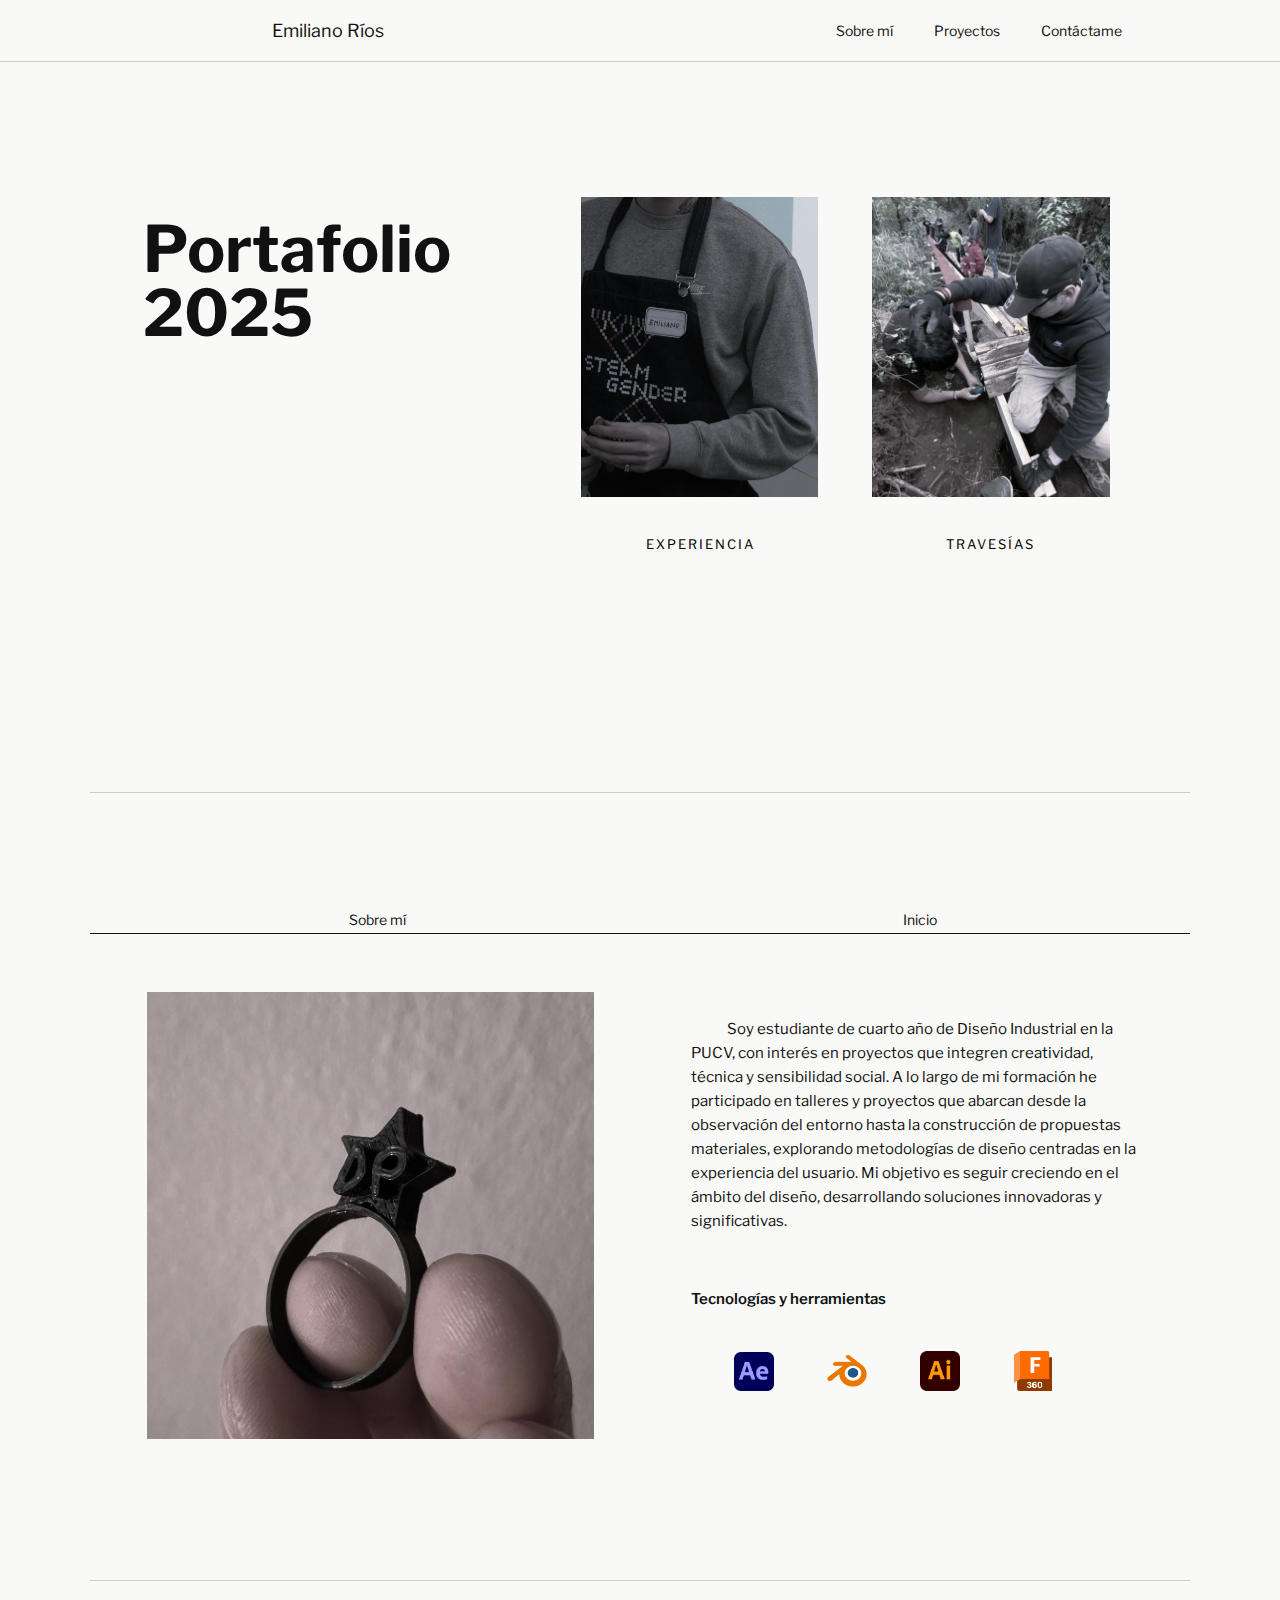
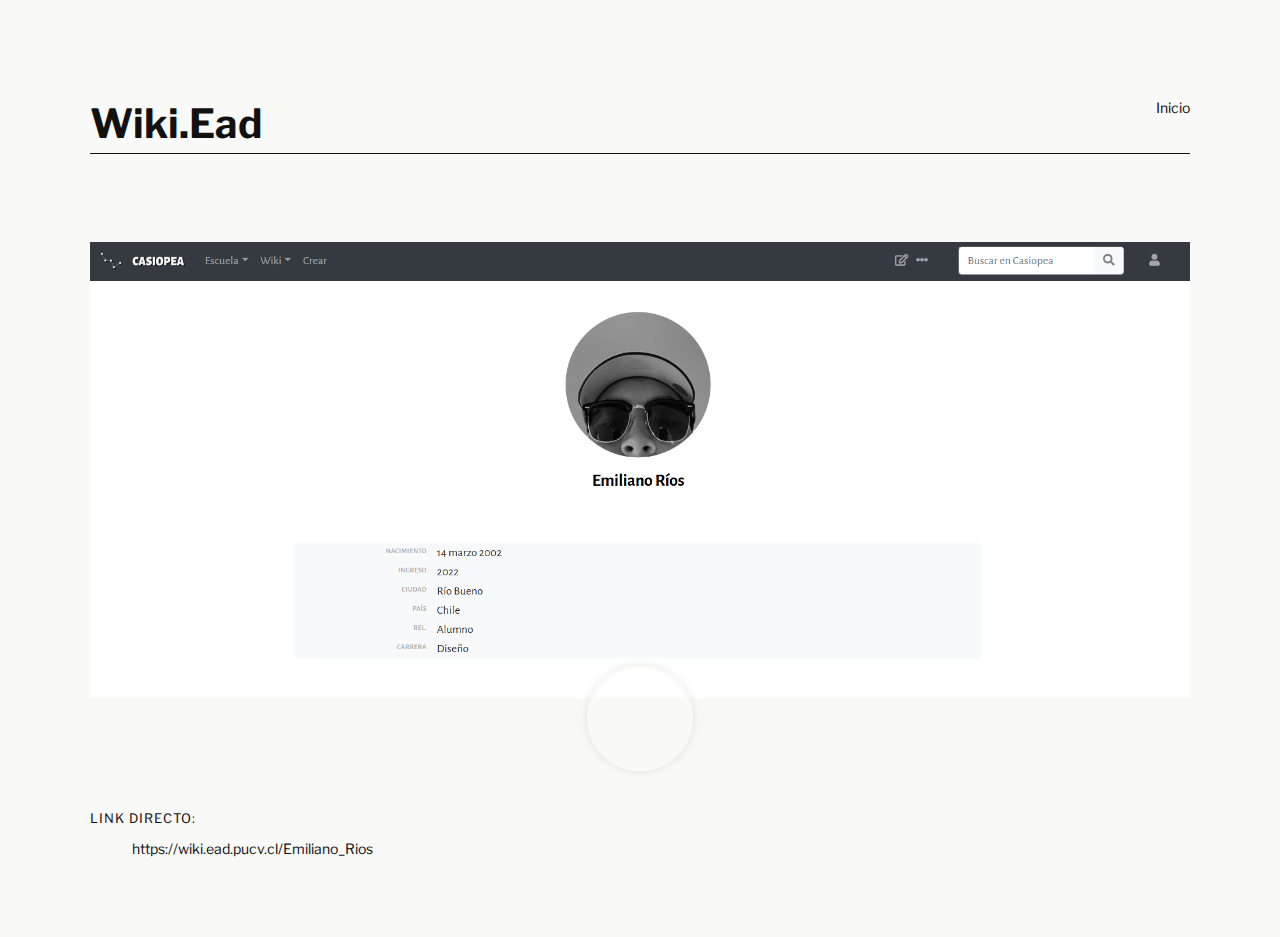
<file: index.html>
<!DOCTYPE html>
<html lang="es">
<head>
  <meta charset="UTF-8">
  <meta name="viewport" content="width=device-width, initial-scale=1.0">
  <title>Portafolio 2025 - Emiliano Ríos</title>
  <link rel="stylesheet" href="styles.css">
  <link href="https://fonts.googleapis.com/css2?family=Libre+Franklin:wght@300;400;700&display=swap" rel="stylesheet">
</head>
<body>

  <header class="header">
   <div class="logo">Emiliano Ríos</div>
    <nav>
      <a href="#sobre-mi">Sobre mí</a>
      <a href="proyectos.html">Proyectos</a>
      <a href="contacto.html">Contáctame</a>
    </nav>
  </header>

  <main class="container">

    <section class="intro">
      <div class="text-block">
        <h1>Portafolio<br>2025</h1>
      </div>
      <div class="intro-right">
        <div class="images">
          <div class="img-box"><a href="experiencia.html"><img src="imagenes/imagenesinicio (1).JPG" alt="Experiencia"></a></div>
          <div class="img-box"><a href="travesias.html"><img src="imagenes/imagenesinicio (2).jpg" alt="Travesías"></a></div>
        </div>
        <div class="links">
          <a href="experiencia.html" class="link">EXPERIENCIA</a>
          <a href="travesias.html" class="link">TRAVESÍAS</a>
        </div>
      </div>
    </section>

    <hr class="divider">

    <section id="sobre-mi" class="about">
      <div class="section-header">
        <span>Sobre mí</span>
        <a href="#" class="right">Inicio</a> 
      </div>

      <div class="about-content">
        <div class="about-image">
          <img src="imagenes/imagenanillo.jpg" alt="Anillo de plástico">
        </div>
        <div class="about-text">
          <p>
            Soy estudiante de cuarto año de Diseño Industrial en la PUCV, con interés en proyectos que integren creatividad, técnica y sensibilidad social. A lo largo de mi formación he participado en talleres y proyectos que abarcan desde la observación del entorno hasta la construcción de propuestas materiales, explorando metodologías de diseño centradas en la experiencia del usuario. Mi objetivo es seguir creciendo en el ámbito del diseño, desarrollando soluciones innovadoras y significativas.
          </p>
          <p class="tools">Tecnologías y herramientas</p>
          <div class="icons">
            <img src="imagenes/logosapps/logos (1).png" alt="Fusion 360">
            <img src="imagenes/logosapps/logos (2).png" alt="Illustrator">
            <img src="imagenes/logosapps/logos (3).png" alt="After Effects">
            <img src="imagenes/logosapps/logos (4).jpg" alt="Blender">
          </div>
        </div>
      </div>
    </section>

    <hr class="divider">

    <section class="wiki">
      <div class="section-header">
        <h2>Wiki.ead</h2>
        <a href="#" class="right">Inicio</a>
      </div>
      <div class="wiki-img">
        <img src="imagenes/capturawiki.png" alt="Wiki captura">
        <div class="wiki-perfil">
        </div>
      </div>
      <p class="link-text">LINK DIRECTO:</p>
      <a href="https://wiki.ead.pucv.cl/Emiliano_Rios" target="_blank" class="wiki-link">
        https://wiki.ead.pucv.cl/Emiliano_Rios
      </a>
    </section>

  </main>
</body>
</html>
</file>
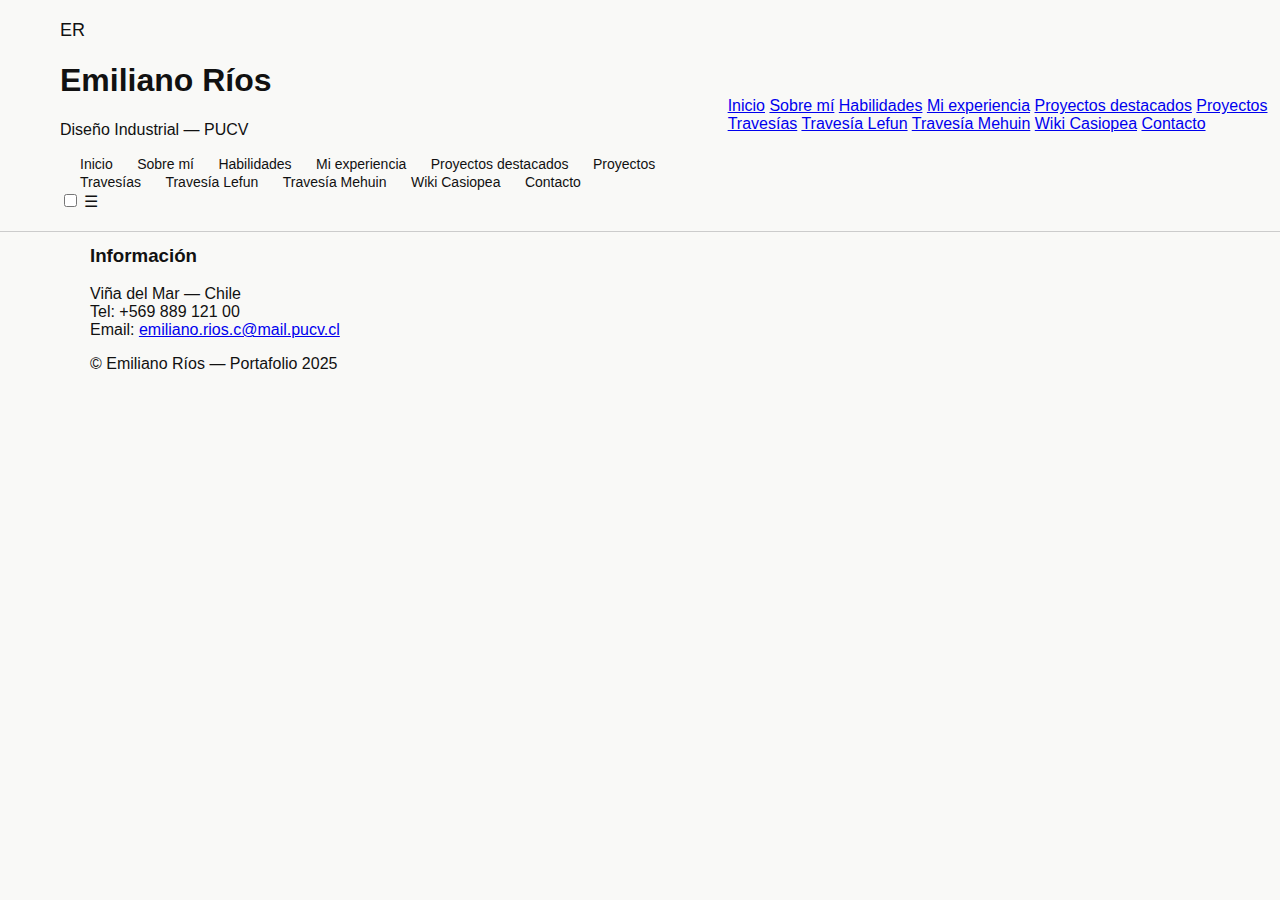
<file: contacto.html>
<!DOCTYPE html>
<html lang="es">
<head><meta charset="utf-8"><meta name="viewport" content="width=device-width,initial-scale=1"><title>Contacto</title><link rel="stylesheet" href="styles.css"></head>
<body>
  <header class="header" role="banner">
    <div class="wrap">
      <div class="brand">
        <div class="logo">ER</div>
        <div>
          <h1>Emiliano Ríos</h1>
          <p>Diseño Industrial — PUCV</p>
        </div>
      </div>

      <nav class="nav" role="navigation" aria-label="Main">
        <a href="index.html">Inicio</a>
        <a href="sobre.html">Sobre mí</a>
        <a href="habilidades.html">Habilidades</a>
        <a href="experiencia.html">Mi experiencia</a>
        <a href="destacados.html">Proyectos destacados</a>
        <a href="proyectos.html">Proyectos</a>
        <a href="travesias.html">Travesías</a>
        <a href="lefun.html">Travesía Lefun</a>
        <a href="mehuin.html">Travesía Mehuin</a>
        <a href="wiki.html">Wiki Casiopea</a>
        <a href="contacto.html">Contacto</a>
      </nav>

      <input id="m11" class="menu-toggle" type="checkbox" />
      <label for="m11" class="hamburger" aria-hidden>☰</label>
    </div>

    <div class="nav-mobile container" aria-hidden>
      <a href="index.html">Inicio</a>
      <a href="sobre.html">Sobre mí</a>
      <a href="habilidades.html">Habilidades</a>
      <a href="experiencia.html">Mi experiencia</a>
      <a href="destacados.html">Proyectos destacados</a>
      <a href="proyectos.html">Proyectos</a>
      <a href="travesias.html">Travesías</a>
      <a href="lefun.html">Travesía Lefun</a>
      <a href="mehuin.html">Travesía Mehuin</a>
      <a href="wiki.html">Wiki Casiopea</a>
      <a href="contacto.html">Contacto</a>
    </div>
  </header>

  <main class="container">
    <section class="hero"><h2>Contacto directo</h2><p class="text-muted">Puedes escribirme al correo o por teléfono.</p></section>

    <div class="card">
      <h3 class="section-title">Información</h3>
      <p class="text-muted">Viña del Mar — Chile<br>Tel: +569 889 121 00<br>Email: <a href="mailto:emiliano.rios.c@mail.pucv.cl">emiliano.rios.c@mail.pucv.cl</a></p>
    </div>

    <footer class="footer">© Emiliano Ríos — Portafolio 2025</footer>
  </main>
</body>
</html>
</file>
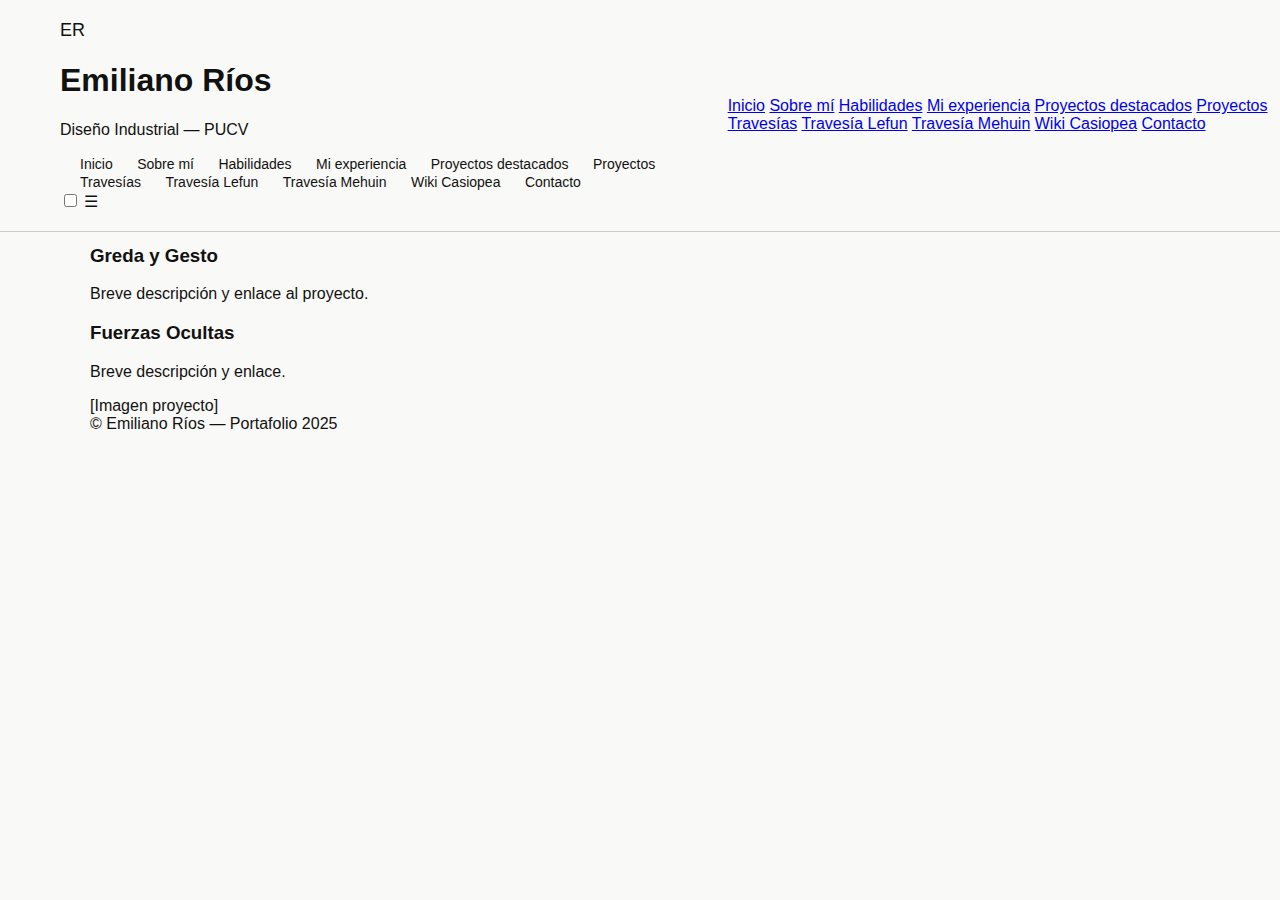
<file: destacados.html>
<!DOCTYPE html>
<html lang="es">
<head><meta charset="utf-8"><meta name="viewport" content="width=device-width,initial-scale=1"><title>Proyectos destacados</title><link rel="stylesheet" href="styles.css"></head>
<body>
  <header class="header" role="banner">
    <div class="wrap">
      <div class="brand">
        <div class="logo">ER</div>
        <div>
          <h1>Emiliano Ríos</h1>
          <p>Diseño Industrial — PUCV</p>
        </div>
      </div>

      <nav class="nav" role="navigation" aria-label="Main">
        <a href="index.html">Inicio</a>
        <a href="sobre.html">Sobre mí</a>
        <a href="habilidades.html">Habilidades</a>
        <a href="experiencia.html">Mi experiencia</a>
        <a href="destacados.html">Proyectos destacados</a>
        <a href="proyectos.html">Proyectos</a>
        <a href="travesias.html">Travesías</a>
        <a href="lefun.html">Travesía Lefun</a>
        <a href="mehuin.html">Travesía Mehuin</a>
        <a href="wiki.html">Wiki Casiopea</a>
        <a href="contacto.html">Contacto</a>
      </nav>

      <input id="m5" class="menu-toggle" type="checkbox" />
      <label for="m5" class="hamburger" aria-hidden>☰</label>
    </div>

    <div class="nav-mobile container" aria-hidden>
      <a href="index.html">Inicio</a>
      <a href="sobre.html">Sobre mí</a>
      <a href="habilidades.html">Habilidades</a>
      <a href="experiencia.html">Mi experiencia</a>
      <a href="destacados.html">Proyectos destacados</a>
      <a href="proyectos.html">Proyectos</a>
      <a href="travesias.html">Travesías</a>
      <a href="lefun.html">Travesía Lefun</a>
      <a href="mehuin.html">Travesía Mehuin</a>
      <a href="wiki.html">Wiki Casiopea</a>
      <a href="contacto.html">Contacto</a>
    </div>
  </header>

  <main class="container">
    <section class="hero"><h2>Proyectos destacados</h2><p class="text-muted">Greda y Gesto · Fuerzas Ocultas · Otros</p></section>

    <div class="row">
      <div>
        <div class="card"><h3 class="section-title">Greda y Gesto</h3><p class="text-muted">Breve descripción y enlace al proyecto.</p></div>
        <div class="card" style="margin-top:18px"><h3 class="section-title">Fuerzas Ocultas</h3><p class="text-muted">Breve descripción y enlace.</p></div>
      </div>
      <aside><div class="card"><div class="img-placeholder">[Imagen proyecto]</div></div></aside>
    </div>

    <footer class="footer">© Emiliano Ríos — Portafolio 2025</footer>
  </main>
</body>
</html>
</file>
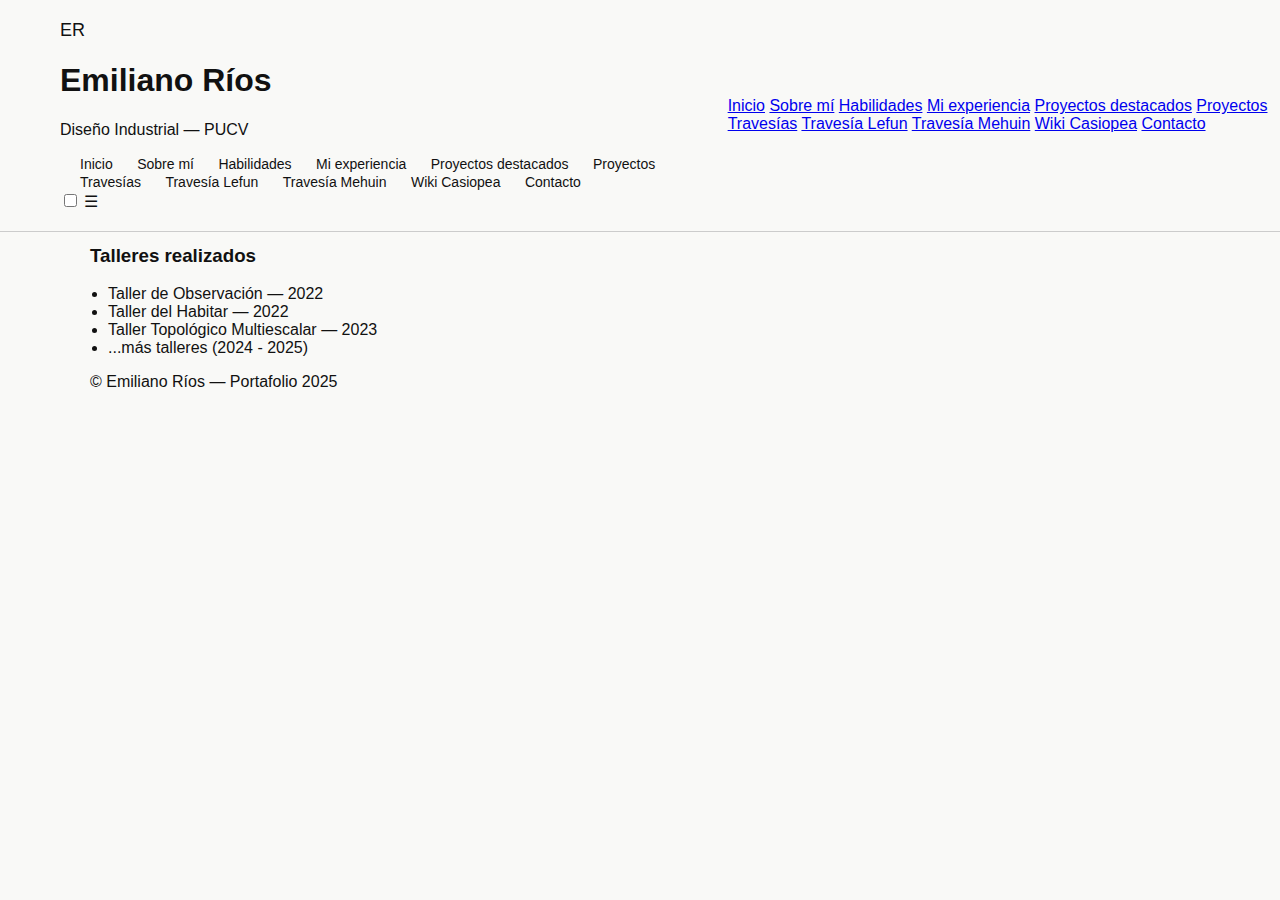
<file: experiencia.html>
<!DOCTYPE html>
<html lang="es">
<head><meta charset="utf-8"><meta name="viewport" content="width=device-width,initial-scale=1"><title>Mi experiencia</title><link rel="stylesheet" href="styles.css"></head>
<body>
  <header class="header" role="banner">
    <div class="wrap">
      <div class="brand">
        <div class="logo">ER</div>
        <div>
          <h1>Emiliano Ríos</h1>
          <p>Diseño Industrial — PUCV</p>
        </div>
      </div>

      <nav class="nav" role="navigation" aria-label="Main">
        <a href="index.html">Inicio</a>
        <a href="sobre.html">Sobre mí</a>
        <a href="habilidades.html">Habilidades</a>
        <a href="experiencia.html">Mi experiencia</a>
        <a href="destacados.html">Proyectos destacados</a>
        <a href="proyectos.html">Proyectos</a>
        <a href="travesias.html">Travesías</a>
        <a href="lefun.html">Travesía Lefun</a>
        <a href="mehuin.html">Travesía Mehuin</a>
        <a href="wiki.html">Wiki Casiopea</a>
        <a href="contacto.html">Contacto</a>
      </nav>

      <input id="m4" class="menu-toggle" type="checkbox" />
      <label for="m4" class="hamburger" aria-hidden>☰</label>
    </div>

    <div class="nav-mobile container" aria-hidden>
      <a href="index.html">Inicio</a>
      <a href="sobre.html">Sobre mí</a>
      <a href="habilidades.html">Habilidades</a>
      <a href="experiencia.html">Mi experiencia</a>
      <a href="destacados.html">Proyectos destacados</a>
      <a href="proyectos.html">Proyectos</a>
      <a href="travesias.html">Travesías</a>
      <a href="lefun.html">Travesía Lefun</a>
      <a href="mehuin.html">Travesía Mehuin</a>
      <a href="wiki.html">Wiki Casiopea</a>
      <a href="contacto.html">Contacto</a>
    </div>
  </header>

  <main class="container">
    <section class="hero"><h2>Mi experiencia</h2><p class="text-muted">Aquí puedes listar talleres, fechas y enlaces a las wikis del campus.</p></section>

    <div class="card"><h3 class="section-title">Talleres realizados</h3>
      <ul class="text-muted" style="padding-left:18px;text-align:left;">
        <li>Taller de Observación — 2022</li>
        <li>Taller del Habitar — 2022</li>
        <li>Taller Topológico Multiescalar — 2023</li>
        <li>...más talleres (2024 - 2025)</li>
      </ul>
    </div>

    <footer class="footer">© Emiliano Ríos — Portafolio 2025</footer>
  </main>
</body>
</html>
</file>
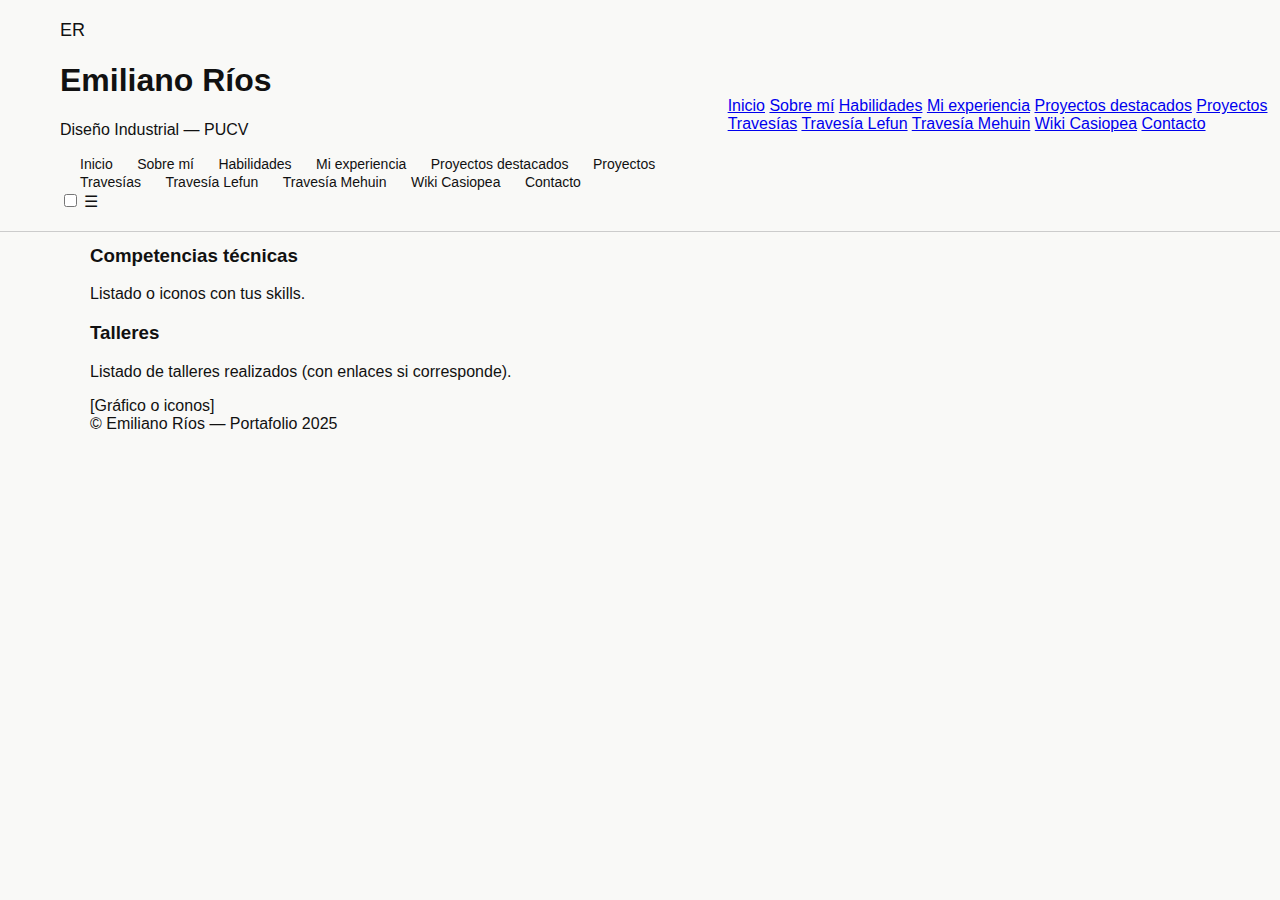
<file: habilidades.html>
<!DOCTYPE html>
<html lang="es">
<head>
  <meta charset="utf-8"><meta name="viewport" content="width=device-width,initial-scale=1">
  <title>Habilidades - Emiliano Ríos</title>
  <link rel="stylesheet" href="styles.css">
</head>
<body>
  <header class="header" role="banner">
    <div class="wrap">
      <div class="brand">
        <div class="logo">ER</div>
        <div>
          <h1>Emiliano Ríos</h1>
          <p>Diseño Industrial — PUCV</p>
        </div>
      </div>

      <nav class="nav" role="navigation" aria-label="Main">
        <a href="index.html">Inicio</a>
        <a href="sobre.html">Sobre mí</a>
        <a href="habilidades.html">Habilidades</a>
        <a href="experiencia.html">Mi experiencia</a>
        <a href="destacados.html">Proyectos destacados</a>
        <a href="proyectos.html">Proyectos</a>
        <a href="travesias.html">Travesías</a>
        <a href="lefun.html">Travesía Lefun</a>
        <a href="mehuin.html">Travesía Mehuin</a>
        <a href="wiki.html">Wiki Casiopea</a>
        <a href="contacto.html">Contacto</a>
      </nav>

      <input id="m3" class="menu-toggle" type="checkbox" />
      <label for="m3" class="hamburger" aria-hidden>☰</label>
    </div>

    <div class="nav-mobile container" aria-hidden>
      <a href="index.html">Inicio</a>
      <a href="sobre.html">Sobre mí</a>
      <a href="habilidades.html">Habilidades</a>
      <a href="experiencia.html">Mi experiencia</a>
      <a href="destacados.html">Proyectos destacados</a>
      <a href="proyectos.html">Proyectos</a>
      <a href="travesias.html">Travesías</a>
      <a href="lefun.html">Travesía Lefun</a>
      <a href="mehuin.html">Travesía Mehuin</a>
      <a href="wiki.html">Wiki Casiopea</a>
      <a href="contacto.html">Contacto</a>
    </div>
  </header>

  <main class="container">
    <section class="hero"><h2>Habilidades</h2><p class="text-muted">Renders · CAD · Construcción de producto · Herramientas digitales · Gestión · Comunicación</p></section>

    <div class="row">
      <div>
        <div class="card"><h3 class="section-title">Competencias técnicas</h3><p class="text-muted">Listado o iconos con tus skills.</p></div>
        <div class="card" style="margin-top:18px"><h3 class="section-title">Talleres</h3><p class="text-muted">Listado de talleres realizados (con enlaces si corresponde).</p></div>
      </div>
      <aside>
        <div class="card"><div class="img-placeholder">[Gráfico o iconos]</div></div>
      </aside>
    </div>

    <footer class="footer">© Emiliano Ríos — Portafolio 2025</footer>
  </main>
</body>
</html>
</file>
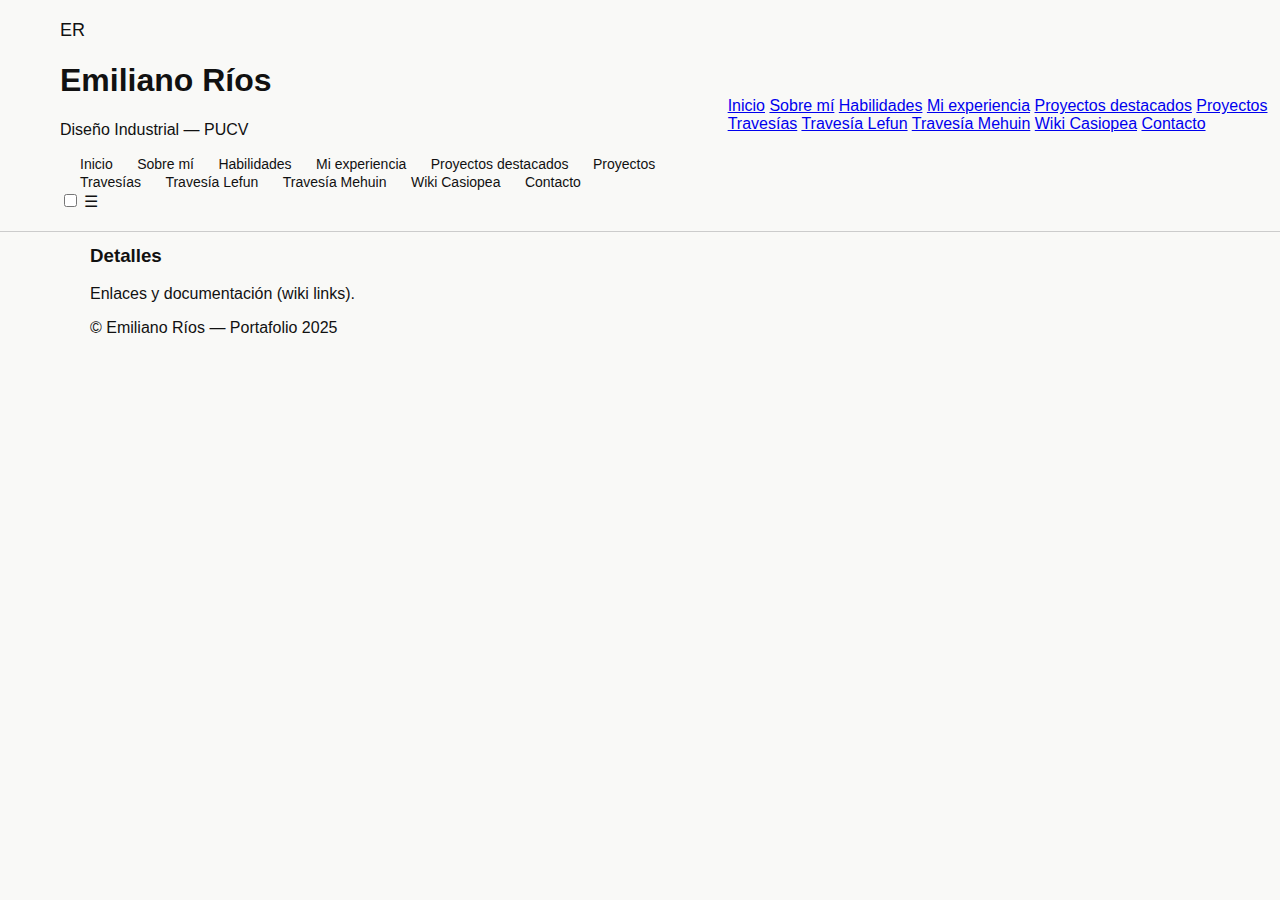
<file: lefun.html>
<!DOCTYPE html>
<html lang="es">
<head><meta charset="utf-8"><meta name="viewport" content="width=device-width,initial-scale=1"><title>Travesía Lefun</title><link rel="stylesheet" href="styles.css"></head>
<body>
  <header class="header" role="banner">
    <div class="wrap">
      <div class="brand">
        <div class="logo">ER</div>
        <div>
          <h1>Emiliano Ríos</h1>
          <p>Diseño Industrial — PUCV</p>
        </div>
      </div>

      <nav class="nav" role="navigation" aria-label="Main">
        <a href="index.html">Inicio</a>
        <a href="sobre.html">Sobre mí</a>
        <a href="habilidades.html">Habilidades</a>
        <a href="experiencia.html">Mi experiencia</a>
        <a href="destacados.html">Proyectos destacados</a>
        <a href="proyectos.html">Proyectos</a>
        <a href="travesias.html">Travesías</a>
        <a href="lefun.html">Travesía Lefun</a>
        <a href="mehuin.html">Travesía Mehuin</a>
        <a href="wiki.html">Wiki Casiopea</a>
        <a href="contacto.html">Contacto</a>
      </nav>

      <input id="m8" class="menu-toggle" type="checkbox" />
      <label for="m8" class="hamburger" aria-hidden>☰</label>
    </div>

    <div class="nav-mobile container" aria-hidden>
      <a href="index.html">Inicio</a>
      <a href="sobre.html">Sobre mí</a>
      <a href="habilidades.html">Habilidades</a>
      <a href="experiencia.html">Mi experiencia</a>
      <a href="destacados.html">Proyectos destacados</a>
      <a href="proyectos.html">Proyectos</a>
      <a href="travesias.html">Travesías</a>
      <a href="lefun.html">Travesía Lefun</a>
      <a href="mehuin.html">Travesía Mehuin</a>
      <a href="wiki.html">Wiki Casiopea</a>
      <a href="contacto.html">Contacto</a>
    </div>
  </header>

  <main class="container">
    <section class="hero"><h2>Travesía Lefun (2022)</h2><p class="text-muted">Texto descriptivo extraído del PDF — pega aquí tu contenido.</p></section>
    <div class="card"><h3 class="section-title">Detalles</h3><p class="text-muted">Enlaces y documentación (wiki links).</p></div>
    <footer class="footer">© Emiliano Ríos — Portafolio 2025</footer>
  </main>
</body>
</html>
</file>
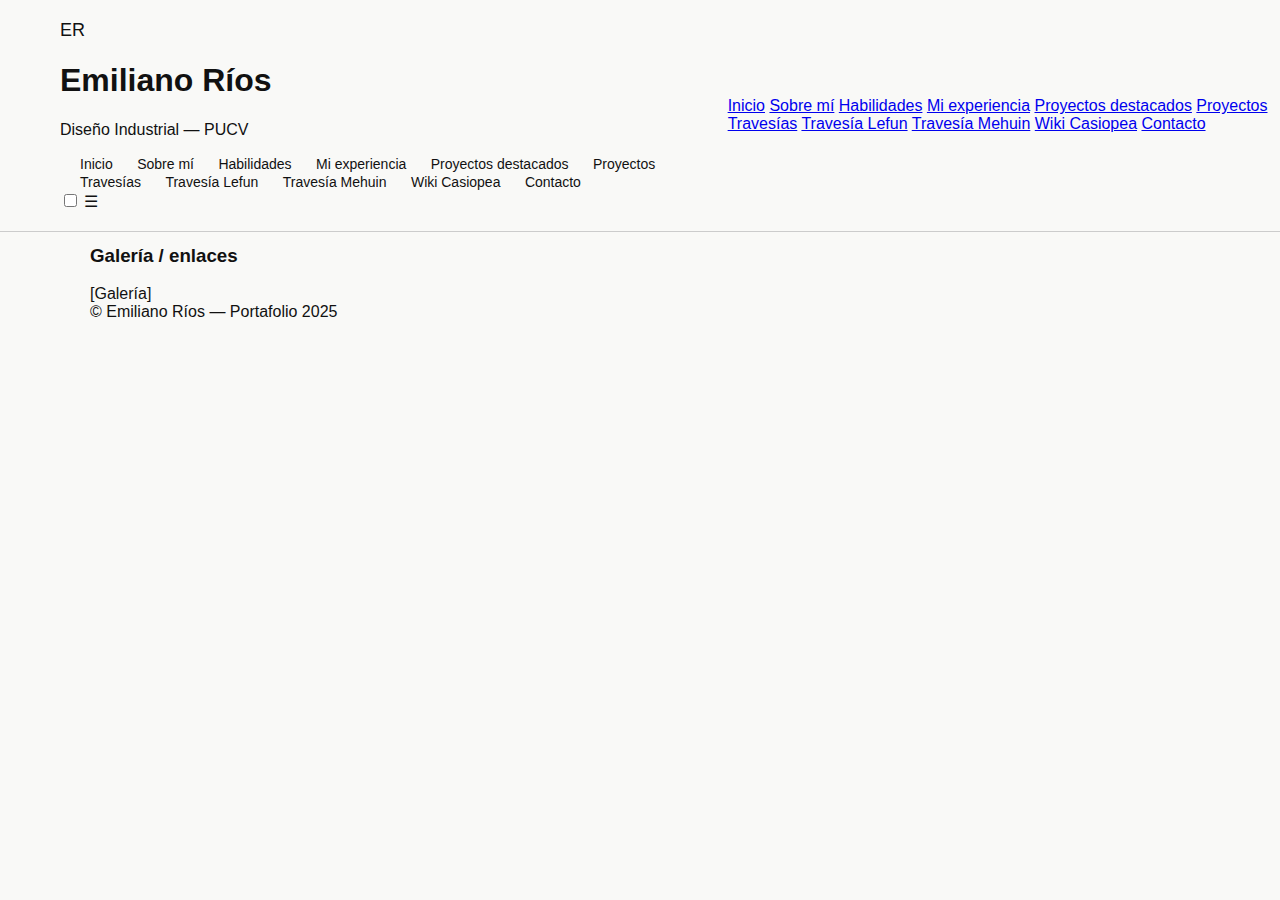
<file: mehuin.html>
<!DOCTYPE html>
<html lang="es">
<head><meta charset="utf-8"><meta name="viewport" content="width=device-width,initial-scale=1"><title>Travesía Mehuin</title><link rel="stylesheet" href="styles.css"></head>
<body>
  <header class="header" role="banner">
    <div class="wrap">
      <div class="brand">
        <div class="logo">ER</div>
        <div>
          <h1>Emiliano Ríos</h1>
          <p>Diseño Industrial — PUCV</p>
        </div>
      </div>

      <nav class="nav" role="navigation" aria-label="Main">
        <a href="index.html">Inicio</a>
        <a href="sobre.html">Sobre mí</a>
        <a href="habilidades.html">Habilidades</a>
        <a href="experiencia.html">Mi experiencia</a>
        <a href="destacados.html">Proyectos destacados</a>
        <a href="proyectos.html">Proyectos</a>
        <a href="travesias.html">Travesías</a>
        <a href="lefun.html">Travesía Lefun</a>
        <a href="mehuin.html">Travesía Mehuin</a>
        <a href="wiki.html">Wiki Casiopea</a>
        <a href="contacto.html">Contacto</a>
      </nav>

      <input id="m9" class="menu-toggle" type="checkbox" />
      <label for="m9" class="hamburger" aria-hidden>☰</label>
    </div>

    <div class="nav-mobile container" aria-hidden>
      <a href="index.html">Inicio</a>
      <a href="sobre.html">Sobre mí</a>
      <a href="habilidades.html">Habilidades</a>
      <a href="experiencia.html">Mi experiencia</a>
      <a href="destacados.html">Proyectos destacados</a>
      <a href="proyectos.html">Proyectos</a>
      <a href="travesias.html">Travesías</a>
      <a href="lefun.html">Travesía Lefun</a>
      <a href="mehuin.html">Travesía Mehuin</a>
      <a href="wiki.html">Wiki Casiopea</a>
      <a href="contacto.html">Contacto</a>
    </div>
  </header>

  <main class="container">
    <section class="hero"><h2>Travesía Mehuin (2023)</h2><p class="text-muted">Resumen: mesa orientada al mar, trabajo con comunidad Lafkenche, etc.</p></section>
    <div class="card"><h3 class="section-title">Galería / enlaces</h3><div class="img-placeholder">[Galería]</div></div>
    <footer class="footer">© Emiliano Ríos — Portafolio 2025</footer>
  </main>
</body>
</html>
</file>
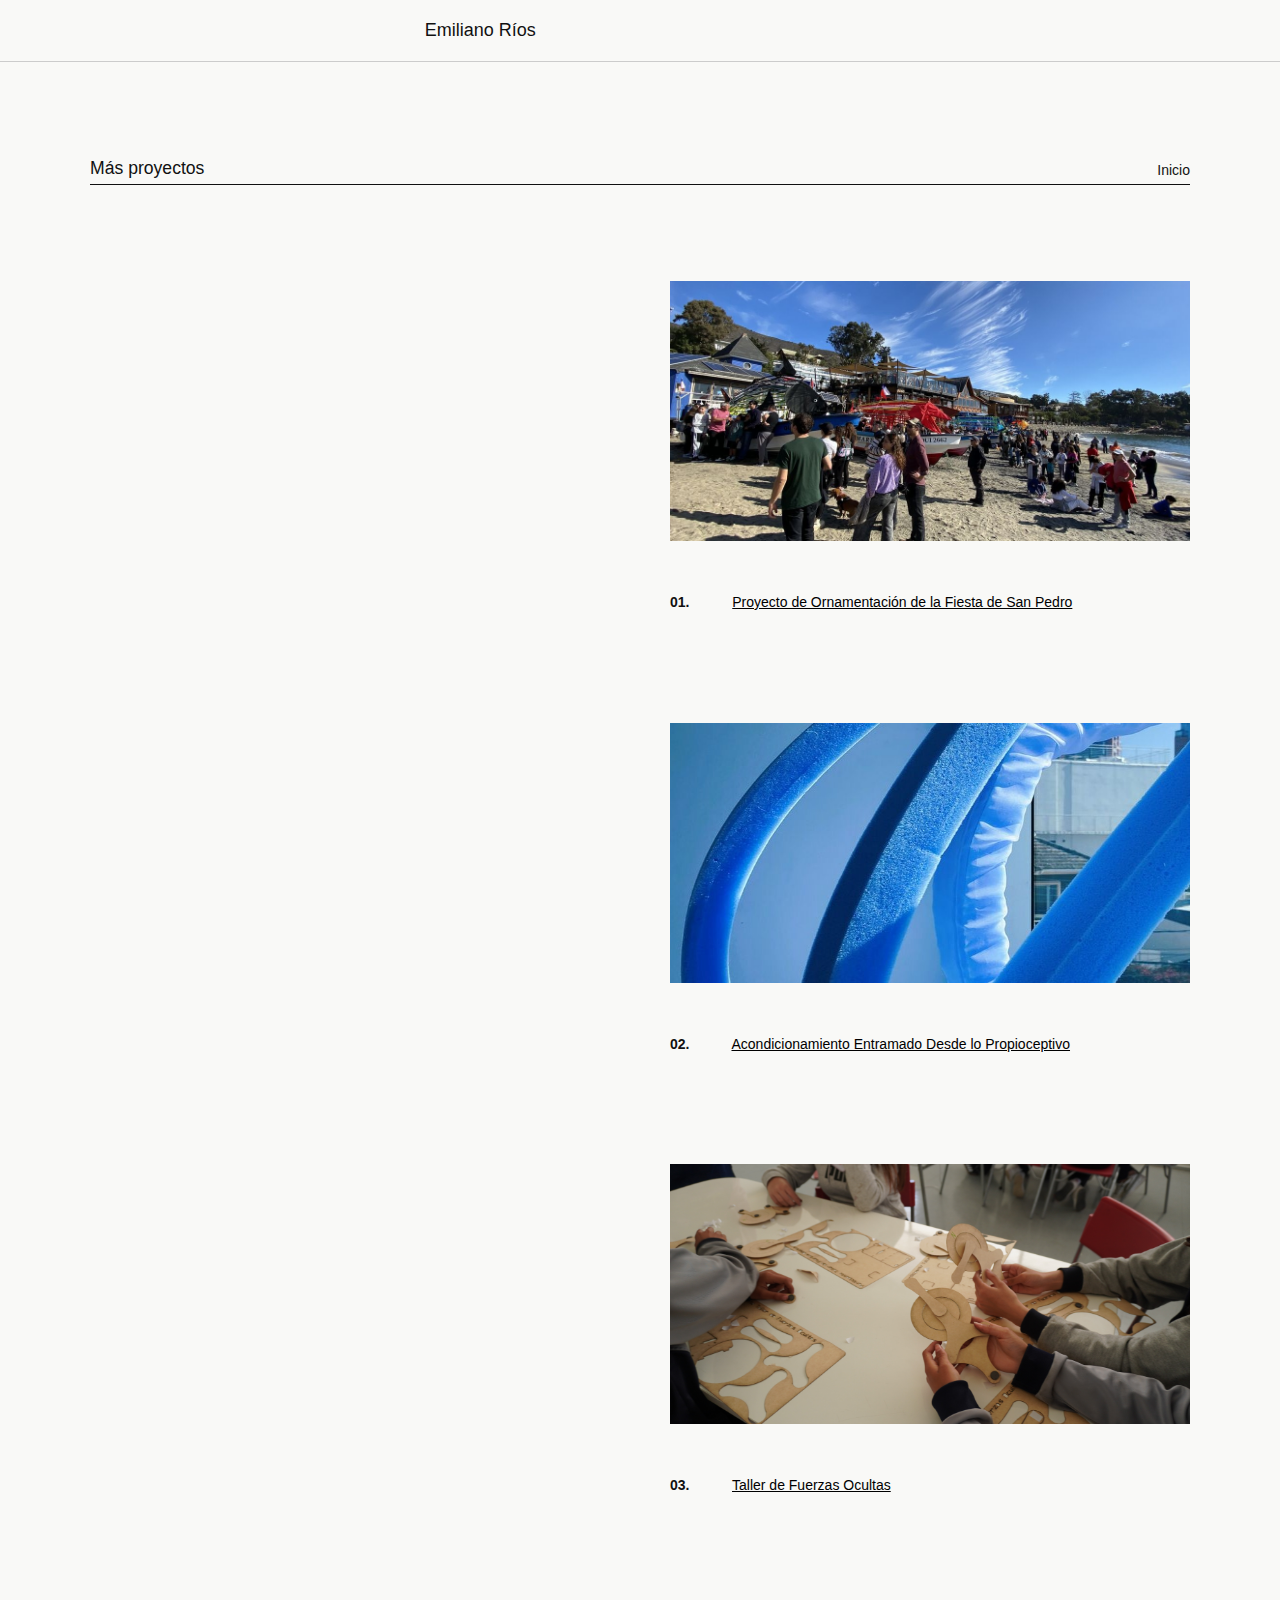
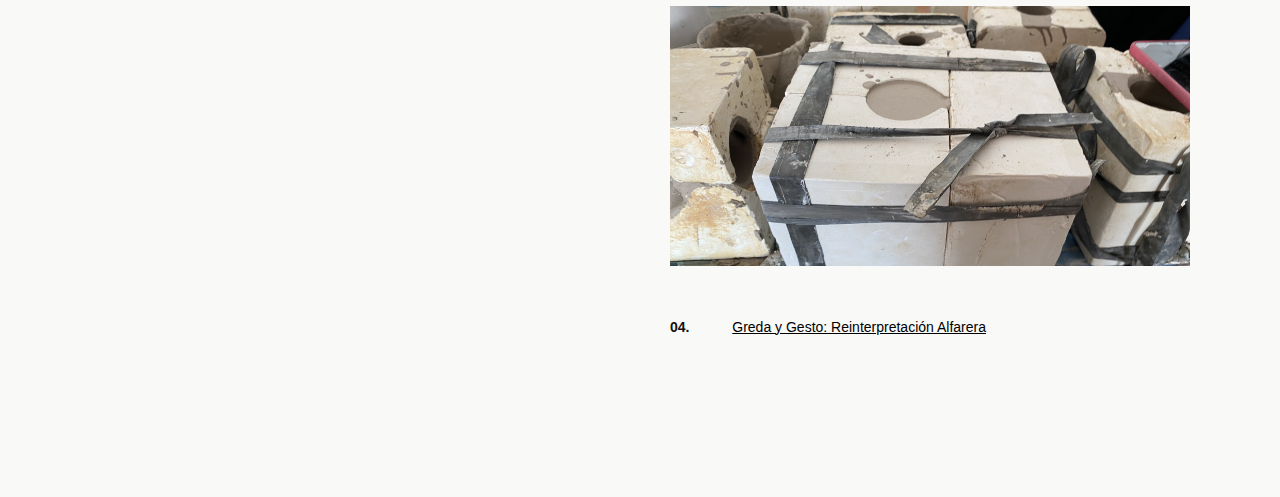
<file: mis-proyectos.html>
<!DOCTYPE html>
<html lang="es">
<head>
  <meta charset="UTF-8">
  <meta name="viewport" content="width=device-width, initial-scale=1.0">
  <title>Más proyectos - Emiliano Ríos</title>
  <link rel="stylesheet" href="styles.css">
</head>
<body>

<header class="header">
  <div class="logo">Emiliano Ríos</div>
  <nav>
    <a href="index.html">Inicio</a>
  </nav>
</header>

<main class="projects-container container">
    <div class="page-subheader">
        <span class="page-title">Más proyectos</span>
        <span class="subheader-right-link"><a href="index.html">Inicio</a></span>
    </div>

    <section class="projects-grid-more">
      <div class="project-card">
        <img src="imagenes/misproyectos (2).jpg" alt="Proyecto San Pedro">
        <p><strong>01.</strong> 
          <a href="#" target="_blank">Proyecto de Ornamentación de la Fiesta de San Pedro</a>
        </p>
      </div>

      <div class="project-card">
        <img src="imagenes/misproyectos (1).jpg" alt="Acondicionamiento Propioceptivo">
        <p><strong>02.</strong> 
          <a href="#" target="_blank">Acondicionamiento Entramado Desde lo Propioceptivo</a>
        </p>
      </div>

      <div class="project-card">
        <img src="imagenes/misproyectos (3).JPG" alt="Taller de Fuerzas Ocultas">
        <p><strong>03.</strong> 
          <a href="https://wiki.ead.pucv.cl/Taller_de_Fuerzas_Ocultas" target="_blank">Taller de Fuerzas Ocultas</a>
        </p>
      </div>

      <div class="project-card">
        <img src="imagenes/misproyectos (1).jpeg" alt="Greda y Gesto">
        <p><strong>04.</strong> 
          <a href="https://wiki.ead.pucv.cl/Greda_y_Gesto:_Reinterpretaci%C3%B3n_Alfarera,_Emiliano_R%C3%ADos._TPT_S1_2025" target="_blank">Greda y Gesto: Reinterpretación Alfarera</a>
        </p>
      </div>
    </section>
</main>
</body>
</html>
</file>
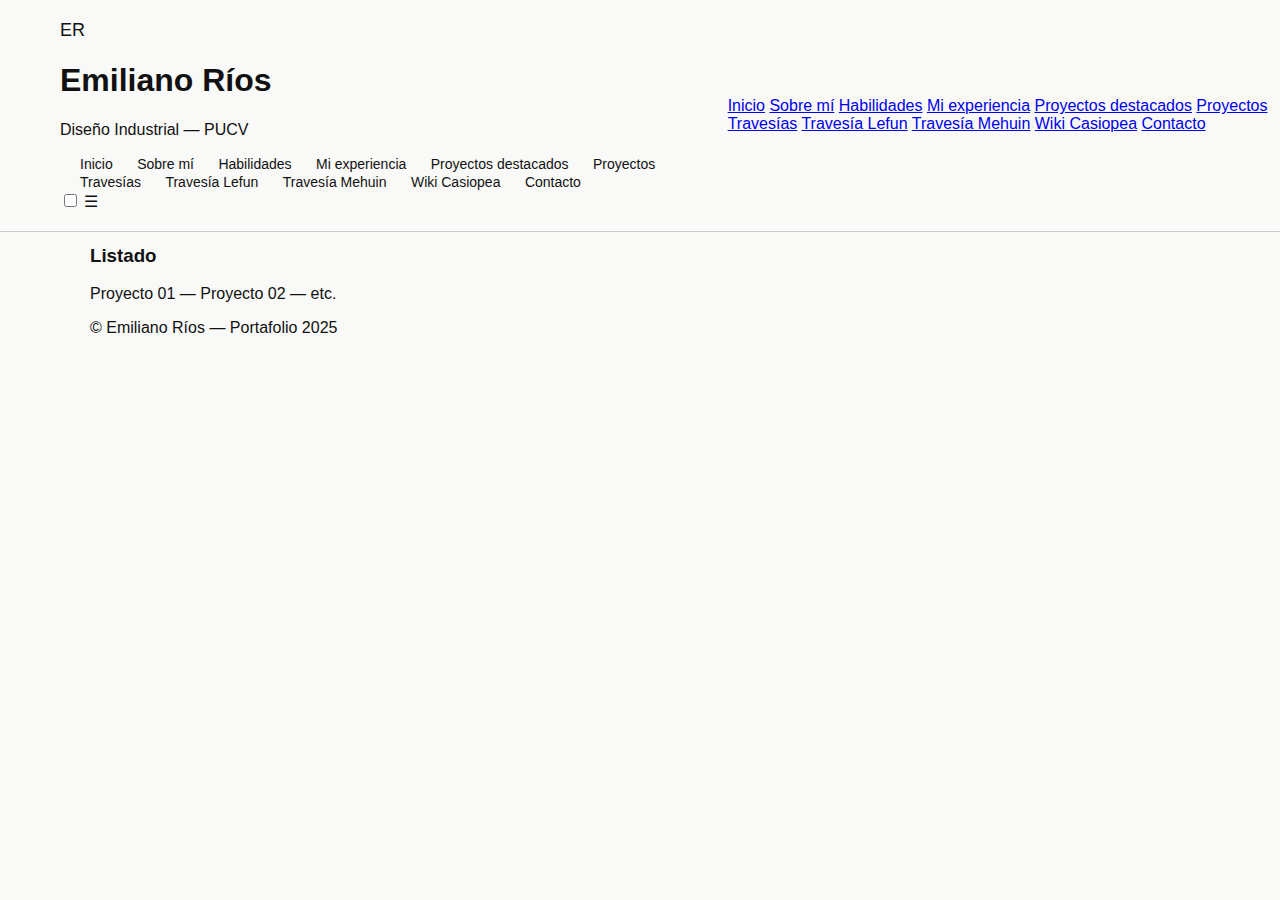
<file: proyectos.html>
<!DOCTYPE html>
<html lang="es">
<head><meta charset="utf-8"><meta name="viewport" content="width=device-width,initial-scale=1"><title>Proyectos</title><link rel="stylesheet" href="styles.css"></head>
<body>
  <header class="header" role="banner">
    <div class="wrap">
      <div class="brand">
        <div class="logo">ER</div>
        <div>
          <h1>Emiliano Ríos</h1>
          <p>Diseño Industrial — PUCV</p>
        </div>
      </div>

      <nav class="nav" role="navigation" aria-label="Main">
        <a href="index.html">Inicio</a>
        <a href="sobre.html">Sobre mí</a>
        <a href="habilidades.html">Habilidades</a>
        <a href="experiencia.html">Mi experiencia</a>
        <a href="destacados.html">Proyectos destacados</a>
        <a href="proyectos.html">Proyectos</a>
        <a href="travesias.html">Travesías</a>
        <a href="lefun.html">Travesía Lefun</a>
        <a href="mehuin.html">Travesía Mehuin</a>
        <a href="wiki.html">Wiki Casiopea</a>
        <a href="contacto.html">Contacto</a>
      </nav>

      <input id="m6" class="menu-toggle" type="checkbox" />
      <label for="m6" class="hamburger" aria-hidden>☰</label>
    </div>

    <div class="nav-mobile container" aria-hidden>
      <a href="index.html">Inicio</a>
      <a href="sobre.html">Sobre mí</a>
      <a href="habilidades.html">Habilidades</a>
      <a href="experiencia.html">Mi experiencia</a>
      <a href="destacados.html">Proyectos destacados</a>
      <a href="proyectos.html">Proyectos</a>
      <a href="travesias.html">Travesías</a>
      <a href="lefun.html">Travesía Lefun</a>
      <a href="mehuin.html">Travesía Mehuin</a>
      <a href="wiki.html">Wiki Casiopea</a>
      <a href="contacto.html">Contacto</a>
    </div>
  </header>

  <main class="container">
    <section class="hero"><h2>Proyectos</h2><p class="text-muted">Lista de proyectos y links a páginas internas o wikis.</p></section>
    <div class="card"><h3 class="section-title">Listado</h3><p class="text-muted">Proyecto 01 — Proyecto 02 — etc.</p></div>
    <footer class="footer">© Emiliano Ríos — Portafolio 2025</footer>
  </main>
</body>
</html>
</file>
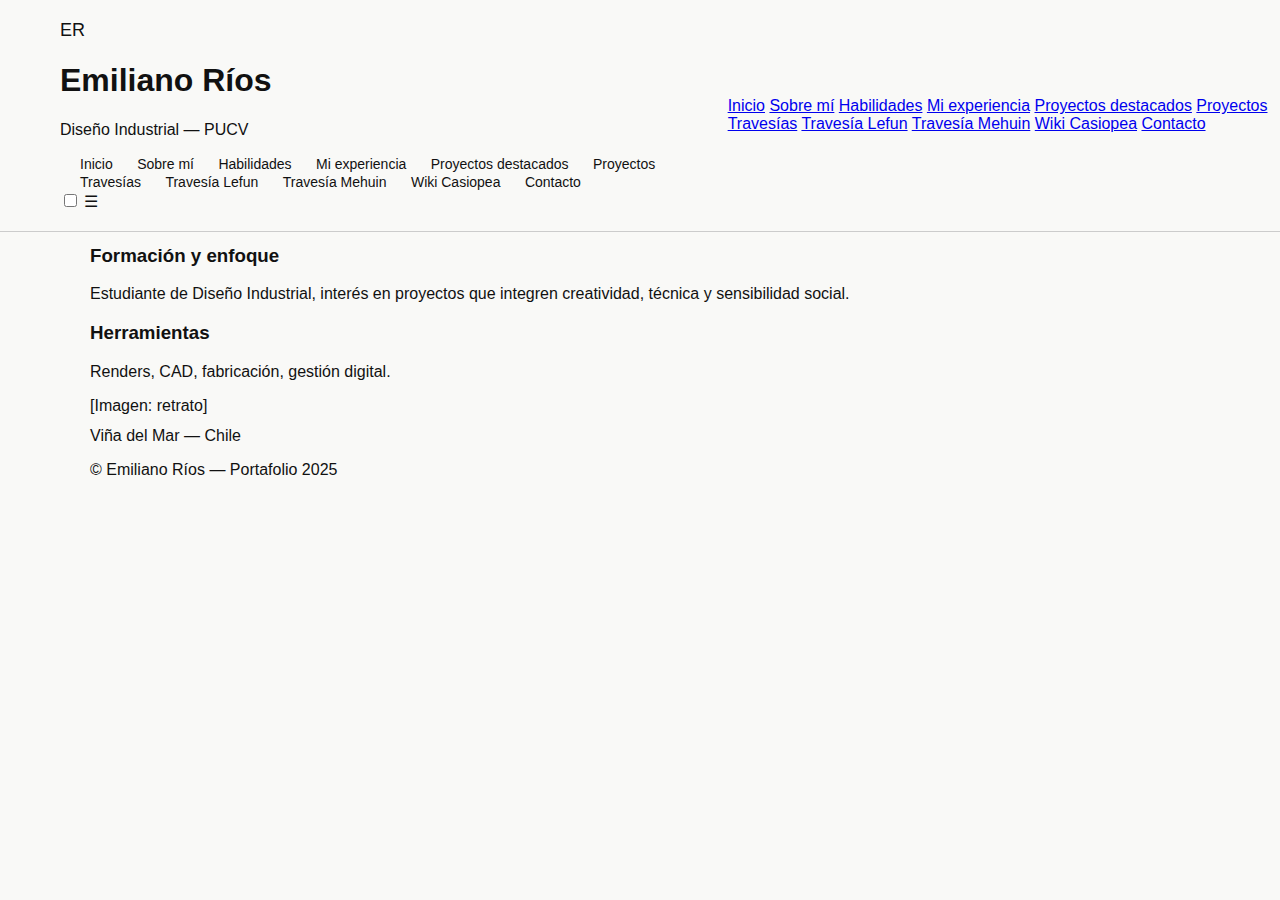
<file: sobremi.html>
<!DOCTYPE html>
<html lang="es">
<head>
  <meta charset="utf-8">
  <meta name="viewport" content="width=device-width,initial-scale=1">
  <title>Sobre mí - Emiliano Ríos</title>
  <link rel="stylesheet" href="styles.css">
</head>
<body>
  <header class="header" role="banner">
    <div class="wrap">
      <div class="brand">
        <div class="logo">ER</div>
        <div>
          <h1>Emiliano Ríos</h1>
          <p>Diseño Industrial — PUCV</p>
        </div>
      </div>

      <nav class="nav" role="navigation" aria-label="Main">
        <a href="index.html">Inicio</a>
        <a href="sobre.html">Sobre mí</a>
        <a href="habilidades.html">Habilidades</a>
        <a href="experiencia.html">Mi experiencia</a>
        <a href="destacados.html">Proyectos destacados</a>
        <a href="proyectos.html">Proyectos</a>
        <a href="travesias.html">Travesías</a>
        <a href="lefun.html">Travesía Lefun</a>
        <a href="mehuin.html">Travesía Mehuin</a>
        <a href="wiki.html">Wiki Casiopea</a>
        <a href="contacto.html">Contacto</a>
      </nav>

      <input id="m2" class="menu-toggle" type="checkbox" />
      <label for="m2" class="hamburger" aria-hidden>☰</label>
    </div>

    <div class="nav-mobile container" aria-hidden>
      <a href="index.html">Inicio</a>
      <a href="sobre.html">Sobre mí</a>
      <a href="habilidades.html">Habilidades</a>
      <a href="experiencia.html">Mi experiencia</a>
      <a href="destacados.html">Proyectos destacados</a>
      <a href="proyectos.html">Proyectos</a>
      <a href="travesias.html">Travesías</a>
      <a href="lefun.html">Travesía Lefun</a>
      <a href="mehuin.html">Travesía Mehuin</a>
      <a href="wiki.html">Wiki Casiopea</a>
      <a href="contacto.html">Contacto</a>
    </div>
  </header>

  <main class="container">
    <section class="hero">
      <h2>Sobre mí</h2>
      <p class="text-muted">Texto del PDF: breve biografía. Reemplaza con tu contenido exacto.</p>
    </section>

    <div class="row">
      <div>
        <div class="card">
          <h3 class="section-title">Formación y enfoque</h3>
          <p class="text-muted">Estudiante de Diseño Industrial, interés en proyectos que integren creatividad, técnica y sensibilidad social.</p>
        </div>

        <div class="card" style="margin-top:18px">
          <h3 class="section-title">Herramientas</h3>
          <p class="text-muted">Renders, CAD, fabricación, gestión digital.</p>
        </div>
      </div>

      <aside>
        <div class="card">
          <div class="img-placeholder">[Imagen: retrato]</div>
          <p class="text-muted" style="margin-top:12px">Viña del Mar — Chile</p>
        </div>
      </aside>
    </div>

    <footer class="footer">© Emiliano Ríos — Portafolio 2025</footer>
  </main>
</body>
</html>
</file>
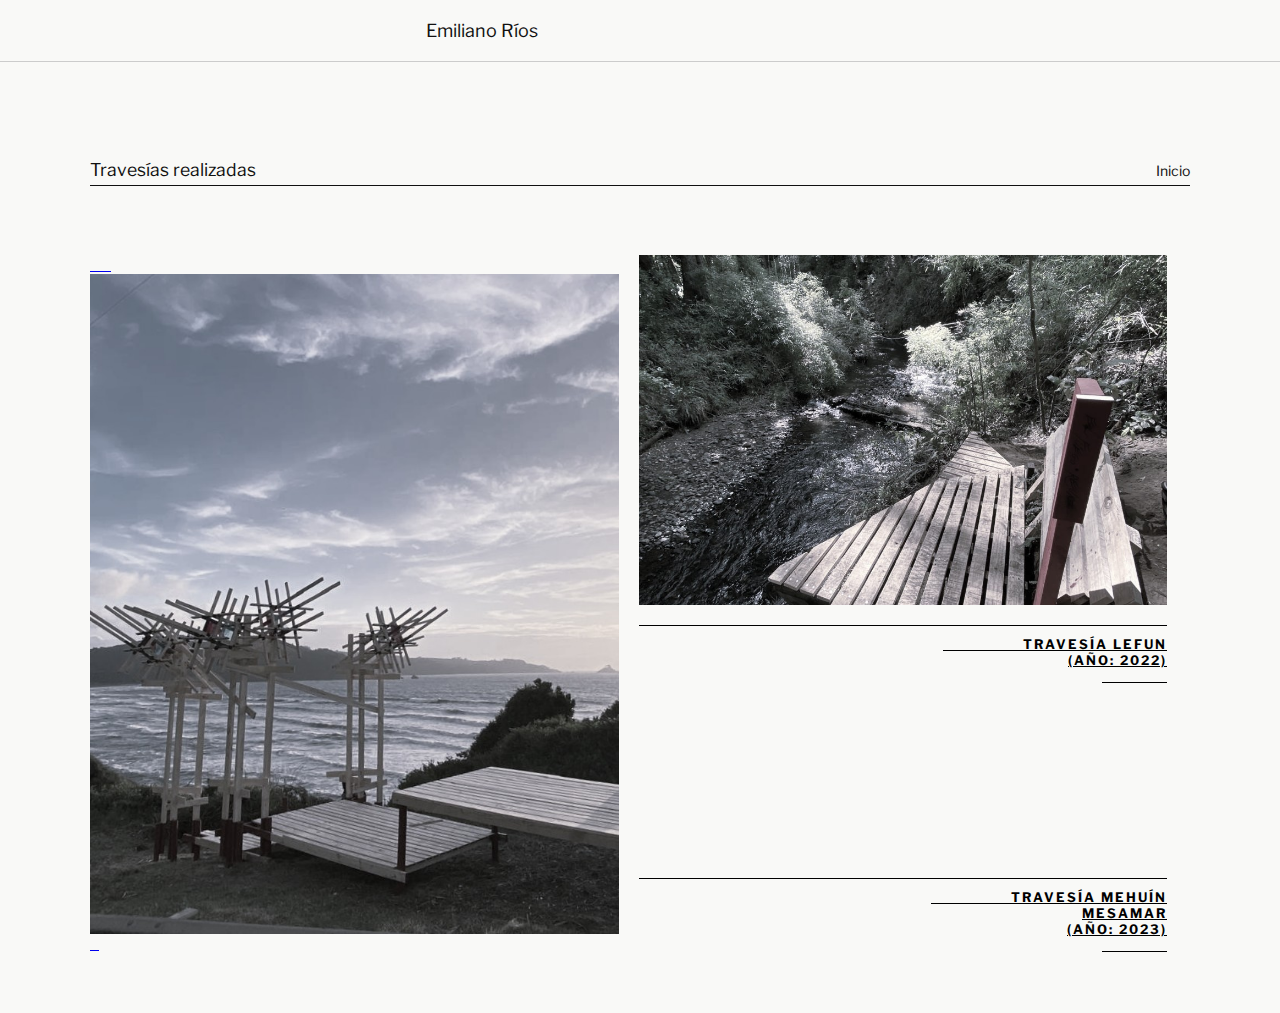
<file: travesias.html>
<!DOCTYPE html>
<html lang="es">
<head>
  <meta charset="UTF-8">
  <meta name="viewport" content="width=device-width, initial-scale=1.0">
  <title>Travesías realizadas - Emiliano Ríos</title>
  <link rel="stylesheet" href="styles.css">
  <link href="https://fonts.googleapis.com/css2?family=Libre+Franklin:wght@300;400;700&display=swap" rel="stylesheet">
</head>
<body>

<header class="header">
  <div class="logo">Emiliano Ríos</div>
  <nav>
    <a href="index.html">Inicio</a>
  </nav>
</header>

<main class="container travesias">

    <div class="page-subheader">
        <span class="page-title">Travesías realizadas</span>
        <span class="subheader-right-link"><a href="index.html">Inicio</a></span>
    </div>

  <div class="trav-grid">
    <div class="trav-main-image">
        <a href="mehuin.html">
            <img src="imagenes/portadamehuin.jpg" alt="Travesía Mehuin 2023">
        </a>
    </div>
    
    <div class="trav-side-content">
        <div class="trav-side-card">
            <a href="lefun.html">
                <img src="imagenes/portadalefun.jpg" alt="Travesía Lefun 2022">
            </a>
            <div class="trav-info-link trav-lefun">
                <a class="trav-title" href="lefun.html">
                    TRAVESÍA LEFUN<br><span>(AÑO: 2022)</span>
                </a>
            </div>
        </div>
        
        <div class="trav-side-card">
            <div class="trav-info-link trav-mehuin">
                <a class="trav-title" href="mehuin.html">
                    TRAVESÍA MEHUÍN<br>MESAMAR <span>(AÑO: 2023)</span>
                </a>
            </div>
        </div>
    </div>
  </div>

</main>

</body>
</html>
</file>
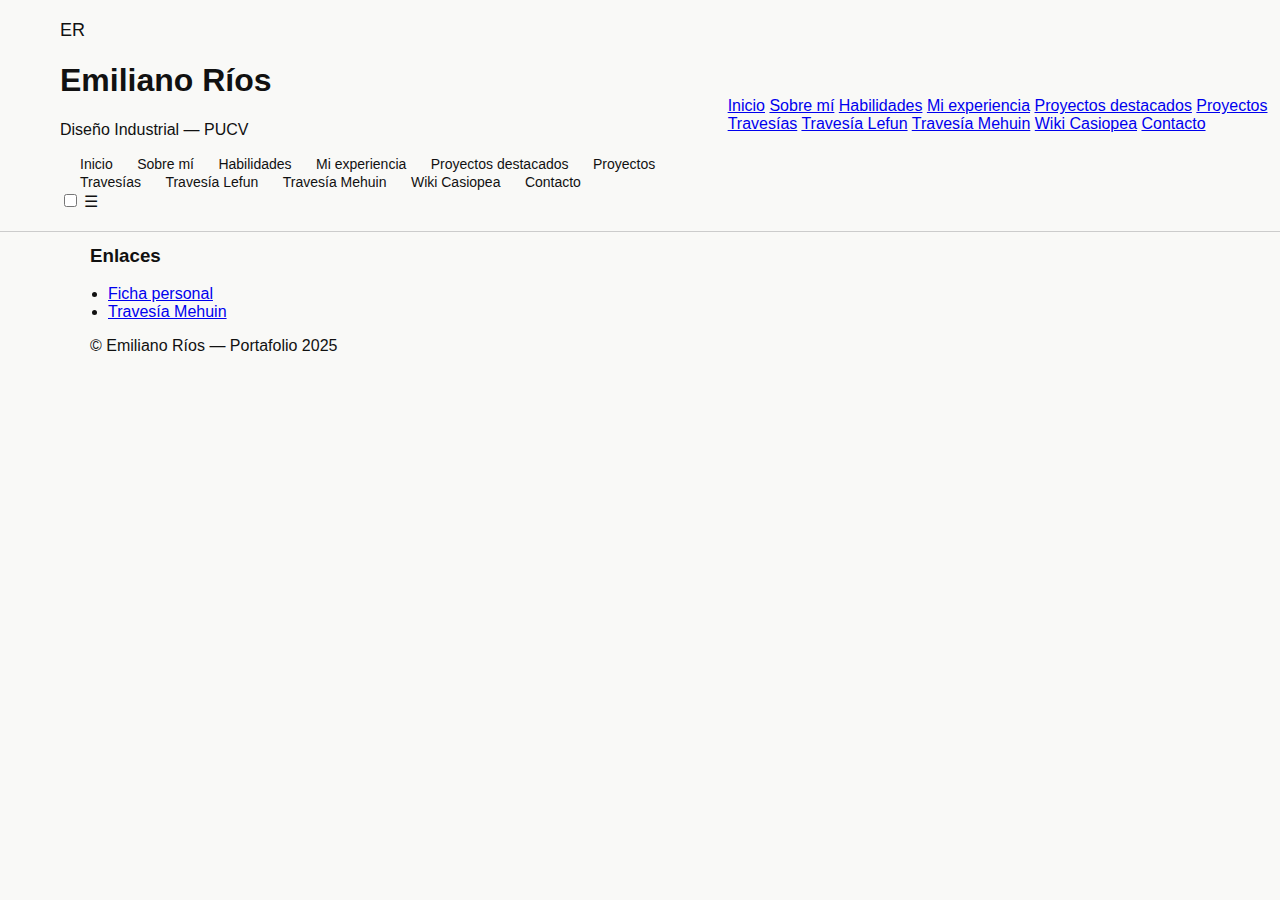
<file: wiki.html>
<!DOCTYPE html>
<html lang="es">
<head><meta charset="utf-8"><meta name="viewport" content="width=device-width,initial-scale=1"><title>Wiki Casiopea</title><link rel="stylesheet" href="styles.css"></head>
<body>
  <header class="header" role="banner">
    <div class="wrap">
      <div class="brand">
        <div class="logo">ER</div>
        <div>
          <h1>Emiliano Ríos</h1>
          <p>Diseño Industrial — PUCV</p>
        </div>
      </div>

      <nav class="nav" role="navigation" aria-label="Main">
        <a href="index.html">Inicio</a>
        <a href="sobre.html">Sobre mí</a>
        <a href="habilidades.html">Habilidades</a>
        <a href="experiencia.html">Mi experiencia</a>
        <a href="destacados.html">Proyectos destacados</a>
        <a href="proyectos.html">Proyectos</a>
        <a href="travesias.html">Travesías</a>
        <a href="lefun.html">Travesía Lefun</a>
        <a href="mehuin.html">Travesía Mehuin</a>
        <a href="wiki.html">Wiki Casiopea</a>
        <a href="contacto.html">Contacto</a>
      </nav>

      <input id="m10" class="menu-toggle" type="checkbox" />
      <label for="m10" class="hamburger" aria-hidden>☰</label>
    </div>

    <div class="nav-mobile container" aria-hidden>
      <a href="index.html">Inicio</a>
      <a href="sobre.html">Sobre mí</a>
      <a href="habilidades.html">Habilidades</a>
      <a href="experiencia.html">Mi experiencia</a>
      <a href="destacados.html">Proyectos destacados</a>
      <a href="proyectos.html">Proyectos</a>
      <a href="travesias.html">Travesías</a>
      <a href="lefun.html">Travesía Lefun</a>
      <a href="mehuin.html">Travesía Mehuin</a>
      <a href="wiki.html">Wiki Casiopea</a>
      <a href="contacto.html">Contacto</a>
    </div>
  </header>

  <main class="container">
    <section class="hero"><h2>Wiki Casiopea</h2><p class="text-muted">Enlaces directos a tus páginas en la wiki.</p></section>
    <div class="card"><h3 class="section-title">Enlaces</h3>
      <ul class="text-muted" style="text-align:left;padding-left:18px;">
        <li><a href="https://wiki.ead.pucv.cl/Emiliano_Rios" target="_blank">Ficha personal</a></li>
        <li><a href="https://wiki.ead.pucv.cl/Traves%C3%ADa_Mehuin_2023:_Mesamar" target="_blank">Travesía Mehuin</a></li>
      </ul>
    </div>
    <footer class="footer">© Emiliano Ríos — Portafolio 2025</footer>
  </main>
</body>
</html>
</file>
<file: styles.css>
body {
  margin: 0;
  font-family: 'Libre Franklin', sans-serif;
  background-color: #f9f9f7;
  color: #111;
  scroll-behavior: smooth;
  padding-top: 80px;
}

.container, .projects-container, .contact-container {
  max-width: 1100px;
  margin: 0 auto;
  padding: 60px 40px;
}

.header {
  position: fixed;
  top: 0;
  left: 0;
  width: 100%;
  display: flex;
  justify-content: space-between;
  align-items: center;
  padding: 20px 60px;
  border-bottom: 1px solid #ccc;
  background-color: #f9f9f7;
  z-index: 1000;
}

.logo {
  font-weight: 400;
  font-size: 18px;
}

nav a {
  margin-left: 20px;
  text-decoration: none;
  color: #111;
  font-weight: 400;
  font-size: 14px;
}

nav a:hover {
  text-decoration: underline;
}

.divider {
  border: none;
  border-top: 1px solid #ccc;
  margin: 80px 0;
}

.section-header {
  display: flex;
  justify-content: space-between;
  font-size: 14px;
  margin-bottom: 20px;
  border-bottom: 1px solid #111;
  padding-bottom: 5px;
}

.section-header span, .section-header a {
  font-size: 14px;
  text-decoration: none;
  color: #111;
}

.page-subheader {
  display: flex;
  justify-content: space-between;
  align-items: flex-end;
  margin-bottom: 20px;
  padding-bottom: 5px;
  border-bottom: 1px solid #111;
}

.page-title, .page-title-link strong, .page-title-travesia {
  font-size: 1.1em;
  font-weight: 400;
  margin: 0;
}

.page-title-link a {
  color: #111;
  text-decoration: none;
  font-size: 1em;
  font-weight: 400;
}

.subheader-right-link a {
  color: #111;
  text-decoration: none;
  font-size: 14px;
  font-weight: 400;
}

.intro {
  display: flex;
  justify-content: space-between;
  align-items: flex-start;
  gap: 40px;
  margin-bottom: 100px;
}

.text-block {
  width: 30%;
}

.text-block h1 {
  font-size: 64px;
  font-weight: 700;
  line-height: 1;
  margin-top: 20px;
}

.intro-right {
  width: 65%;
}

.images {
  display: flex;
  gap: 16px;
  margin-bottom: 10px;
}

.img-box {
  width: 50%;
  height: 300px;
  overflow: hidden;
}

.img-box img {
  width: 100%;
  height: 100%;
  border-radius: 0;
  object-fit: cover;
  transition: transform 0.3s ease;
}

.img-box img:hover {
  transform: scale(1.03);
}

.links {
  display: flex;
  justify-content: space-between;
  margin-top: 10px;
}

.link {
  text-transform: uppercase;
  font-size: 13px;
  letter-spacing: 2px;
  color: #000;
  text-decoration: none;
  width: 50%;
  text-align: center;
}

.link:hover {
  text-decoration: underline;
}

.about-content {
  display: flex;
  gap: 40px;
  align-items: flex-start;
}

.about-image {
  width: 50%;
}

.about-image img {
  width: 100%;
  height: auto;
  border-radius: 0;
  object-fit: cover;
}

.about-text {
  width: 50%;
  max-width: none;
  padding-top: 10px;
}

.about-text p {
  font-size: 15px;
  line-height: 1.6;
}

.tools {
  margin-top: 20px;
  font-weight: 600;
  font-size: 13px;
}

.icons {
  display: flex;
  gap: 10px;
  margin-top: 6px;
}

.icons img {
  width: 40px;
  height: 40px;
  object-fit: contain;
}

.wiki .section-header h2 {
  margin: 0;
  font-size: 40px;
  font-weight: 700;
  text-transform: capitalize;
}

.wiki-img {
  position: relative;
  margin-bottom: 50px;
  margin-top: 30px;
}

.wiki-img img {
  width: 100%;
  border-radius: 0;
  object-fit: cover;
}

.wiki-perfil {
  position: absolute;
  bottom: -50px;
  left: 50%;
  transform: translateX(-50%);
  width: 100px;
  height: 100px;
  border-radius: 50%;
  overflow: hidden;
  border: 3px solid #f9f9f7;
  box-shadow: 0 0 10px rgba(0, 0, 0, 0.1);
}

.wiki-perfil img {
  width: 100%;
  height: 100%;
  object-fit: cover;
}

.link-text {
  font-size: 13px;
  letter-spacing: 1px;
  text-transform: uppercase;
  margin-top: 20px;
}

.wiki-link {
  color: #111;
  font-size: 14px;
  text-decoration: none;
}

.wiki-link:hover {
  text-decoration: underline;
}

.experience-banner img {
  width: 100%;
  margin-top: 30px;
  margin-bottom: 60px;
  max-height: 250px;
  object-fit: cover;
}

.experience-content {
  display: flex;
  justify-content: space-between;
  gap: 80px;
}

.experience-column {
  width: 50%;
}

.experience-column h3 {
  font-size: 1.05em;
  text-transform: uppercase;
  letter-spacing: 2px;
  font-weight: 700;
  margin-bottom: 25px;
}

.experience-column ul {
  list-style: disc;
  padding-left: 20px;
  font-size: 15px;
  line-height: 1.6;
}

.experience-column li a {
  text-decoration: underline;
  color: #111;
}

.projects-grid-featured {
  display: grid;
  grid-template-columns: 1fr 1fr;
  gap: 40px;
  margin-top: 30px;
}

.project-featured-item {
  margin-bottom: 40px;
}

.project-image-box {
  margin-bottom: 15px;
}

.project-image-box img {
  width: 100%;
  display: block;
  border-radius: 0;
}

.project-info {
  font-size: 14px;
  line-height: 1.5;
}

.project-number {
  font-weight: 700;
  margin-right: 5px;
}

.project-info p {
  margin: 0;
}

.project-title-link {
  color: #111;
  text-decoration: underline;
  font-weight: 400;
}

.project-url {
  margin-top: 5px;
  font-size: 13px;
  color: #333;
}

.projects-grid-more {
  display: grid;
  grid-template-columns: 1fr 1fr;
  gap: 40px 60px;
  margin-top: 30px;
}

.project-card {
  display: flex;
  flex-direction: column;
  gap: 10px;
}

.project-card img {
  width: 100%;
  height: auto;
  object-fit: cover;
}

.project-card p {
  font-size: 14px;
  line-height: 1.4;
}

.project-card a {
  text-decoration: underline;
  color: #000;
  font-weight: 400;
}

.trav-grid {
  display: flex;
  gap: 20px;
  margin-top: 30px;
}

.trav-main-image {
  width: 50%;
}

.trav-main-image img, .trav-side-card img {
  width: 100%;
  display: block;
}

.trav-side-content {
  width: 50%;
  display: flex;
  flex-direction: column;
  justify-content: space-between;
}

.trav-side-card {
  display: flex;
  flex-direction: column;
  gap: 20px;
}

.trav-side-card img {
  max-height: 350px;
  object-fit: cover;
}

.trav-info-link {
  border-top: 1px solid #000;
  padding-top: 10px;
}

.trav-title {
  font-size: 13px;
  text-transform: uppercase;
  letter-spacing: 2px;
  font-weight: 700;
  text-align: right;
  color: #000;
  display: block;
}

.trav-title span {
  display: block;
  font-weight: 700;
}

.contenido-galeria {
  display: flex;
  justify-content: center;
  gap: 25px;
  margin-bottom: 50px;
  margin-top: 30px;
}

.columna {
  display: flex;
  flex-direction: column;
  gap: 25px;
}

.columna img {
  width: 380px;
  height: 510px;
  object-fit: cover;
  display: block;
}

.texto-travesia {
  max-width: 900px;
  margin: 0 auto;
  padding-bottom: 60px;
}

.texto-travesia h2 {
  letter-spacing: 3px;
  font-size: 18px;
  margin-bottom: 12px;
  font-weight: 600;
}

.texto-travesia p {
  font-size: 15px;
  line-height: 1.45;
  padding: 0 20px;
}

.contact-container {
  display: flex;
  justify-content: space-between;
  align-items: flex-start;
  padding: 60px 40px;
  flex-wrap: wrap;
}

.contact-left {
  width: 55%;
  display: flex;
  flex-direction: column;
  justify-content: space-between;
  height: 60vh;
}

.contact-left h1 {
  font-size: 4.5rem;
  font-weight: 700;
  line-height: 1;
  margin-bottom: 0;
}

.contact-details {
  display: flex;
  gap: 40px;
  font-size: 1rem;
  align-items: flex-end;
  margin-top: auto;
}

.detail-item p {
  margin: 0;
}

.detail-item .subtitle {
  font-weight: 700;
  text-transform: uppercase;
  font-size: 13px;
  margin-bottom: 5px;
}

.contact-photo {
  width: 35%;
  display: flex;
  flex-direction: column;
  align-items: center;
  text-align: center;
}

.contact-photo img {
  width: 100%;
  max-width: 250px;
  border-radius: 4px;
  margin-bottom: 10px;
}

.contact-photo .name {
  font-weight: 400;
  text-decoration: underline;
  margin-bottom: 30px;
}

.wiki-button {
  border: 1px solid #000;
  padding: 10px 30px;
  text-decoration: none;
  color: #000;
  font-size: 14px;
  text-transform: uppercase;
}

.wiki-button:hover {
  background: #000;
  color: #fff;
}

@media (max-width: 900px) {
  .header {
    padding: 20px 20px;
  }
  .container {
    padding: 30px 20px;
  }
  .intro {
    flex-direction: column;
    align-items: center;
  }
  .text-block, .intro-right {
    width: 100%;
  }
  .about-content {
    flex-direction: column;
  }
  .about-image img {
    width: 100%;
  }
  .contact-container {
    flex-direction: column;
  }
  .contact-left, .contact-photo {
    width: 100%;
    height: auto;
    margin-bottom: 40px;
  }
  .contact-details {
    flex-direction: column;
    gap: 20px;
    margin-top: 40px;
    align-items: flex-start;
  }
  .experience-content {
    flex-direction: column;
    gap: 40px;
  }
  .experience-column {
    width: 100%;
  }
  .projects-grid-featured, .projects-grid-more {
    grid-template-columns: 1fr;
  }
  .trav-grid {
    flex-direction: column;
  }
  .trav-main-image, .trav-side-content {
    width: 100%;
  }
  .trav-title {
    text-align: left;
  }
  .contenido-galeria {
    flex-direction: column;
    gap: 15px;
  }
  .columna {
    gap: 15px;
  }
  .columna img {
    width: 100%;
    height: auto;
    max-height: 400px;
  }
}
</file>
